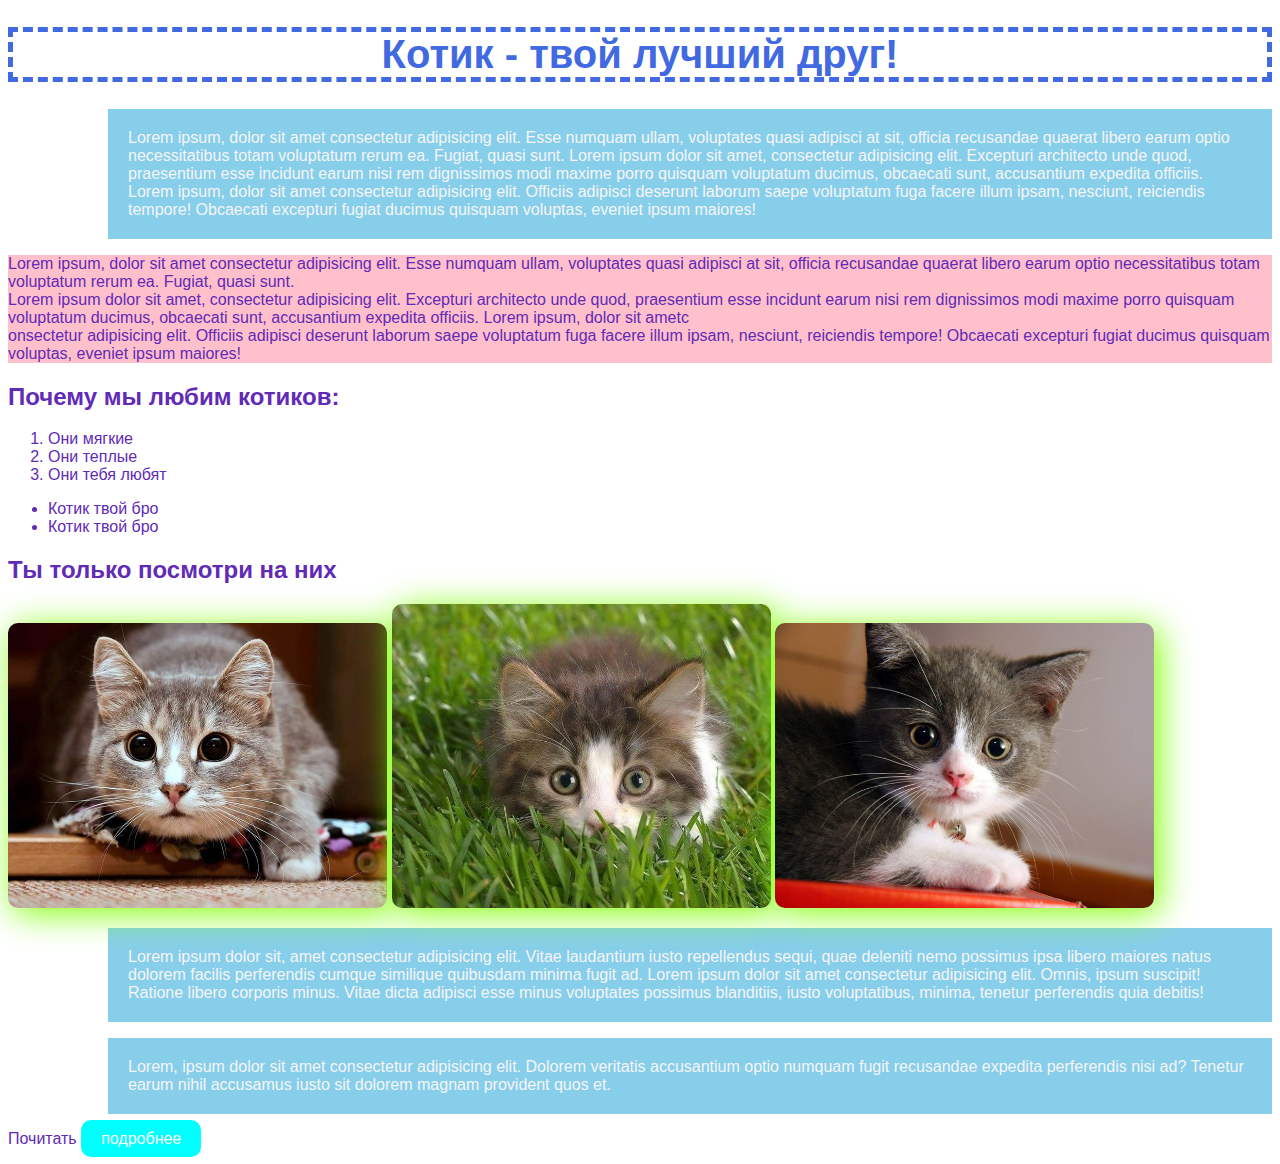
<file: blockLayout_Lesson1/index.html>
<!DOCTYPE html>
<html lang="en">
<head>
    <meta charset="UTF-8">
    <meta http-equiv="X-UA-Compatible" content="IE=edge">
    <meta name="viewport" content="width=device-width, initial-scale=1.0">
    <title>Сайт про котиков</title>
    <link rel="stylesheet" href="./style.css">
</head>
<body>
    <h1>Котик - твой лучший друг!</h1>
    <p class="rounded blue">Lorem ipsum, dolor sit amet consectetur adipisicing elit. Esse numquam ullam, voluptates quasi adipisci at sit, officia recusandae quaerat libero earum optio necessitatibus totam voluptatum rerum ea. Fugiat, quasi sunt. Lorem ipsum dolor sit amet, consectetur adipisicing elit. Excepturi architecto unde quod, praesentium esse incidunt earum nisi rem dignissimos modi maxime porro quisquam voluptatum ducimus, obcaecati sunt, accusantium expedita officiis. Lorem ipsum, dolor sit amet consectetur adipisicing elit. Officiis adipisci deserunt laborum saepe voluptatum fuga facere illum ipsam, nesciunt, reiciendis tempore! Obcaecati excepturi fugiat ducimus quisquam voluptas, eveniet ipsum maiores!</p>

    <p class="rounded pink">Lorem ipsum, dolor sit amet consectetur adipisicing elit. Esse numquam ullam, voluptates quasi adipisci at sit, officia recusandae quaerat libero earum optio necessitatibus totam voluptatum rerum ea. Fugiat, quasi sunt. <br> Lorem ipsum dolor sit amet, consectetur adipisicing elit. Excepturi architecto unde quod, praesentium esse incidunt earum nisi rem dignissimos modi maxime porro quisquam voluptatum ducimus, obcaecati sunt, accusantium expedita officiis. Lorem ipsum, dolor sit ametc <br> onsectetur adipisicing elit. Officiis adipisci deserunt laborum saepe voluptatum fuga facere illum ipsam, nesciunt, reiciendis tempore! Obcaecati excepturi fugiat ducimus quisquam voluptas, eveniet ipsum maiores!</p>
    
    <h2>Почему мы любим котиков:</h2>

    <ol>
        <li>Они мягкие</li>
        <li>Они теплые</li>
        <li>Они тебя любят</li>
    </ol>
    <ul>
        <li>Котик твой бро</li>
        <li>Котик твой бро</li>
    </ul>

    <h2>Ты только посмотри на них</h2>
    <img src="./Cat_1.jpg" alt="Здесь фото котика" title="Вот этот текст видно">
    <img src="./Cat_2.jpg" alt="" class="src">
    <img src="./Cat_3.jpg" alt="" class="src">

    <p class="rounded blue">Lorem ipsum dolor sit, amet consectetur adipisicing elit. Vitae laudantium iusto repellendus sequi, quae deleniti nemo possimus ipsa libero maiores natus dolorem facilis perferendis cumque similique quibusdam minima fugit ad. Lorem ipsum dolor sit amet consectetur adipisicing elit. Omnis, ipsum suscipit! Ratione libero corporis minus. Vitae dicta adipisci esse minus voluptates possimus blanditiis, iusto voluptatibus, minima, tenetur perferendis quia debitis!</p>

    <p class="blue">Lorem, ipsum dolor sit amet consectetur adipisicing elit. Dolorem veritatis accusantium optio numquam fugit recusandae expedita perferendis nisi ad? Tenetur earum nihil accusamus iusto sit dolorem magnam provident quos et.</p>

    <p>Почитать <a href= "https://koshkanasha.ru/" target="_blank">подробнее</a></p>

</body>
</html>
</file>
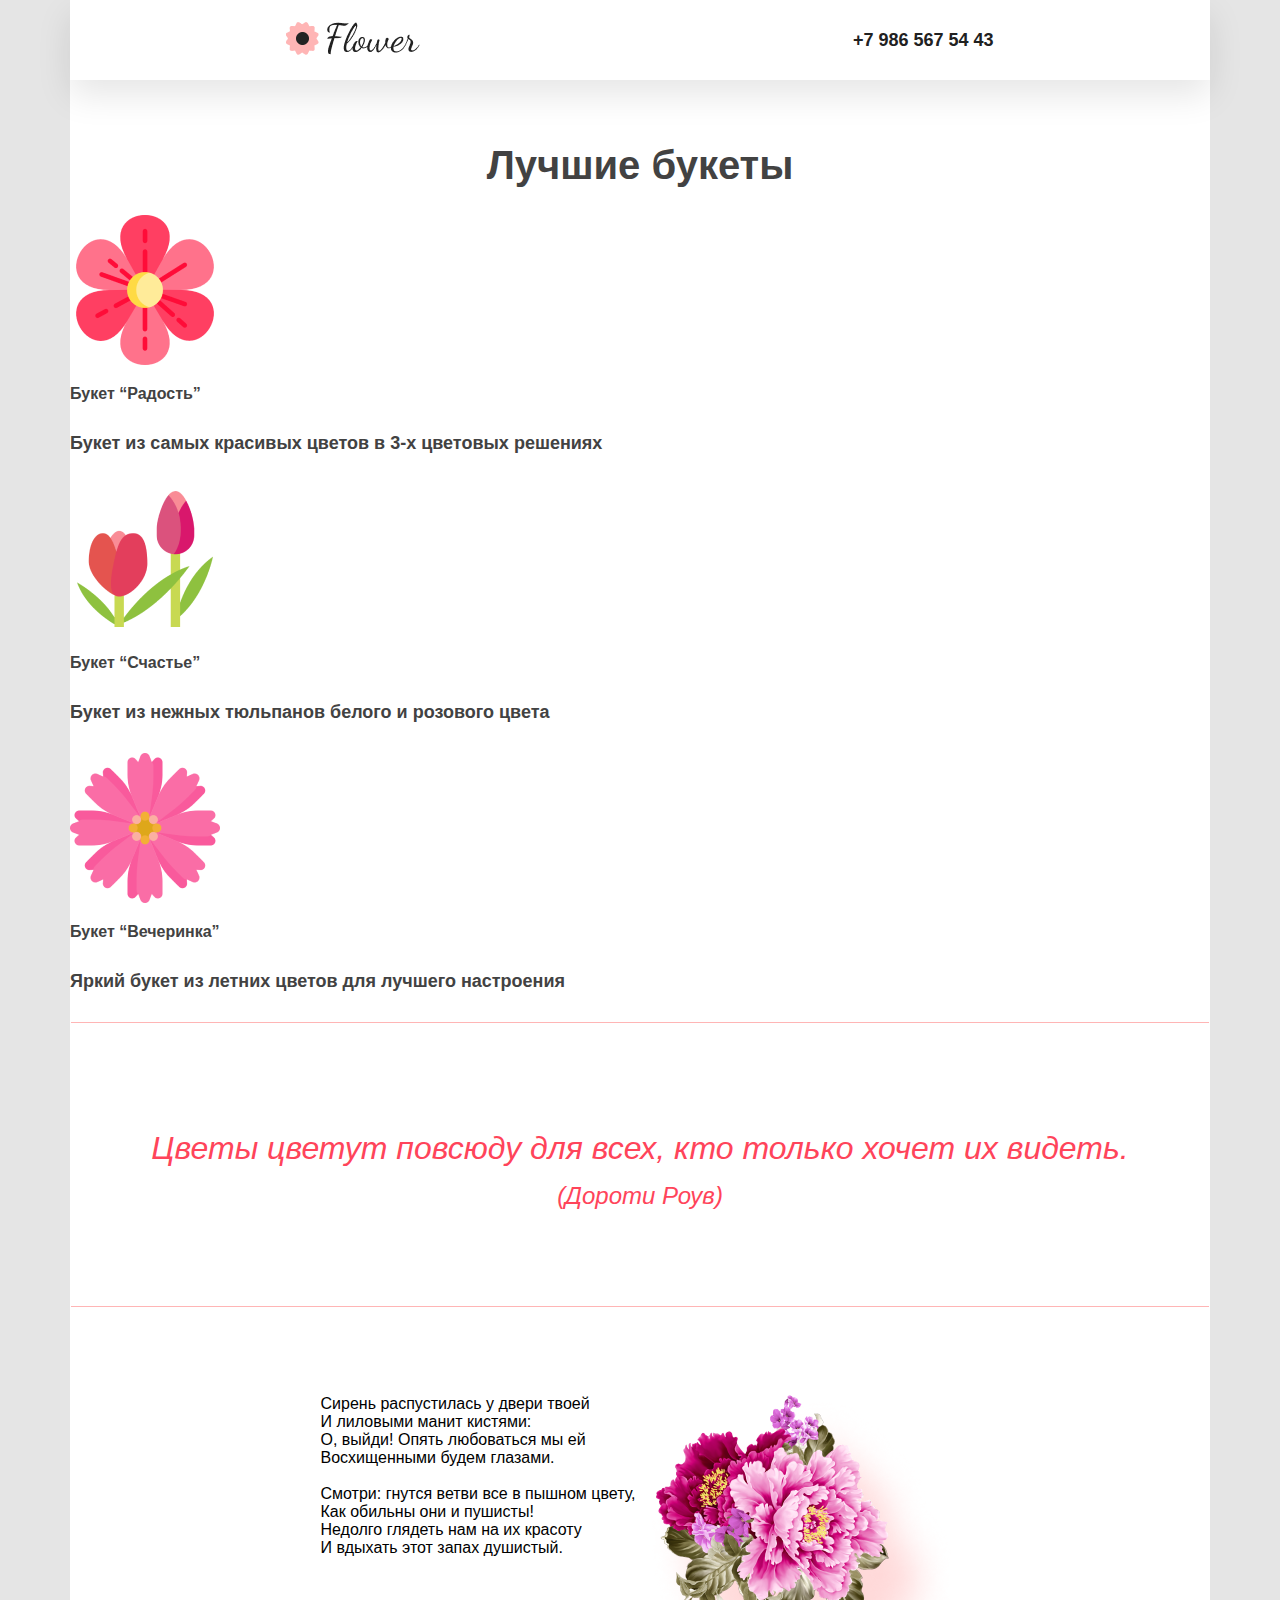
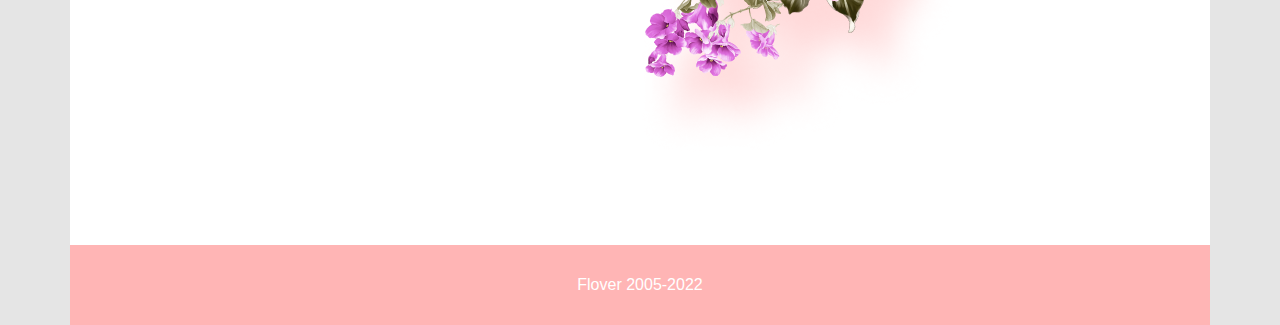
<file: BlockLayout_Lesson2/flover_site/index.html>
<!DOCTYPE html>
<html lang="en">
<head>
    <meta charset="UTF-8">
    <meta http-equiv="X-UA-Compatible" content="IE=edge">
    <meta name="viewport" content="width=device-width, initial-scale=1.0">
    <title>Flover</title>
    <link rel="stylesheet" href="style.css">
</head>
<body>
    <!-- Контейнер -->
    <div class="container">
        <header>
            <div class="logo"><img src="Group 2_1.png" alt=""></div>
            <div class="contacts"><h2>+7 986 567 54 43</h2></div>
        </header>

        <h1>Лучшие букеты</h1>
        <!-- Основной контент -->
        <div class="flovers">
                <div class="joyness"><img src="flower.png" alt="">
                    <h3>Букет “Радость”</h3>
                    <h5>Букет из самых красивых цветов в 3-х цветовых решениях</h5>
                </div>
                <div class="happyness"><img src="tulip.png" alt="">
                    <h3>Букет “Счастье”</h3>
                    <h5>Букет из нежных тюльпанов белого и розового цвета</h5>
                </div>
                <div class="party"><img src="pink-cosmos.png" alt="">
                    <h3>Букет “Вечеринка”</h3>
                    <h5>Яркий букет из летних цветов для лучшего настроения </h5>
                </div>
        </div>
        
        <div class="quote red">
            <div class="text">Цветы цветут повсюду для всех, кто только хочет их видеть.</div>
            <div class="autortext">(Дороти Роув)</div>
        </div>
        
        <div class="poem">
            Сирень распустилась у двери твоей <br>
            И лиловыми манит кистями: <br>
            О, выйди! Опять любоваться мы ей <br> 
            Восхищенными будем глазами. <br>
            <br>
            Смотри: гнутся ветви все в пышном цвету, <br> 
            Как обильны они и пушисты! <br> 
            Недолго глядеть нам на их красоту <br>
            И вдыхать этот запах душистый. <br>
            <img src="bucket.png" alt="">
        </div>
        <footer>Flover 2005-2022</footer>
    </div>
</body>
</html>
</file>
<file: blockLayout_Lesson1/style.css>
body {
    color: rgb(97, 42, 183);
    font-family: Arial, Helvetica, sans-serif;
}

h1{
    font-size: 40px;
    color: royalblue;
    text-align: center;
    border: 5px dashed royalblue;
}

.blue{
    background-color: royalblue;
    padding: 20px;
    color: whitesmoke;
    margin-left: 100px;
}

img{
    width: 30%;
    border-radius: 10px;
    box-shadow: 5px 5px 35px chartreuse;
    transition: 0.5s;
}

img:hover {
    transform: scale(1.05, 1.05);
}

a{
    text-decoration: none;
    color: #fff ;
    background: aqua;
    padding: 10px 20px;
    border-radius: 10px;
}

a:hover {
    background-color: blueviolet;
    color: whitesmoke;
}

.rouded{
    border-radius: 15px;
    padding: 10px;
}

.blue{
    background-color: skyblue;
}

.pink{
    background-color:pink;
}
</file>
<file: BlockLayout_Lesson2/flover_site/style.css>
/* Стиль хедера */
body {
    margin: 0 auto;
    font-family: Arial, Helvetica, sans-serif;
    background-color: #E5E5E5;
    }

header {
    display: flex;
    height: 80px;
    box-shadow: 0px 15px 35px rgba(0, 0, 0, 0.1);
    justify-content:space-around;
    align-items: center;
}

.container {
    width: 1140px;
    margin: auto;
    background-color: #FFFFFF;
}

h1 {
    color: #424242;
    font-size: 40px;
    text-align: center;
    margin-top: 63px;
}

h2 {
    color: #212121;
    font-size: 18px;
}

h3 {
    color: #424242;
    font-size: 16px;
    width: 196px;
}

h5 {
    color: #424242;
    font-size: 18px;
}

.flowers {
    display: inline-block;
    width: 1137.5px;
    height: 351px;
    margin: auto;
    text-align: center;
}

.red {
    color: #ff445a;
}
.quote {
    height: 283px;
    border-top: 1px solid #FFB5B5 ;
    border-bottom: 1px solid #FFB5B5 ;
    width: 1137.5px;
    margin: auto;
    font-style: italic;
    font-weight: 300;
    font-size: 32px;
    line-height: 150%;
    text-align: center;
    }

.text {
    font-size: 32px;
    padding-top: 101px;
    }

.autortext {
    font-size: 24px;
    }





























.poem {
    display: flex;
    justify-content: center;
    margin: 88px ;
}

.poem h4 {
    width: 555px;
}

footer {
    background-color: #FFB5B5;
    height: 80px;
    display: flex;
    justify-content: center;
    align-items: center;
    color: #ffffff;
}
</file>
